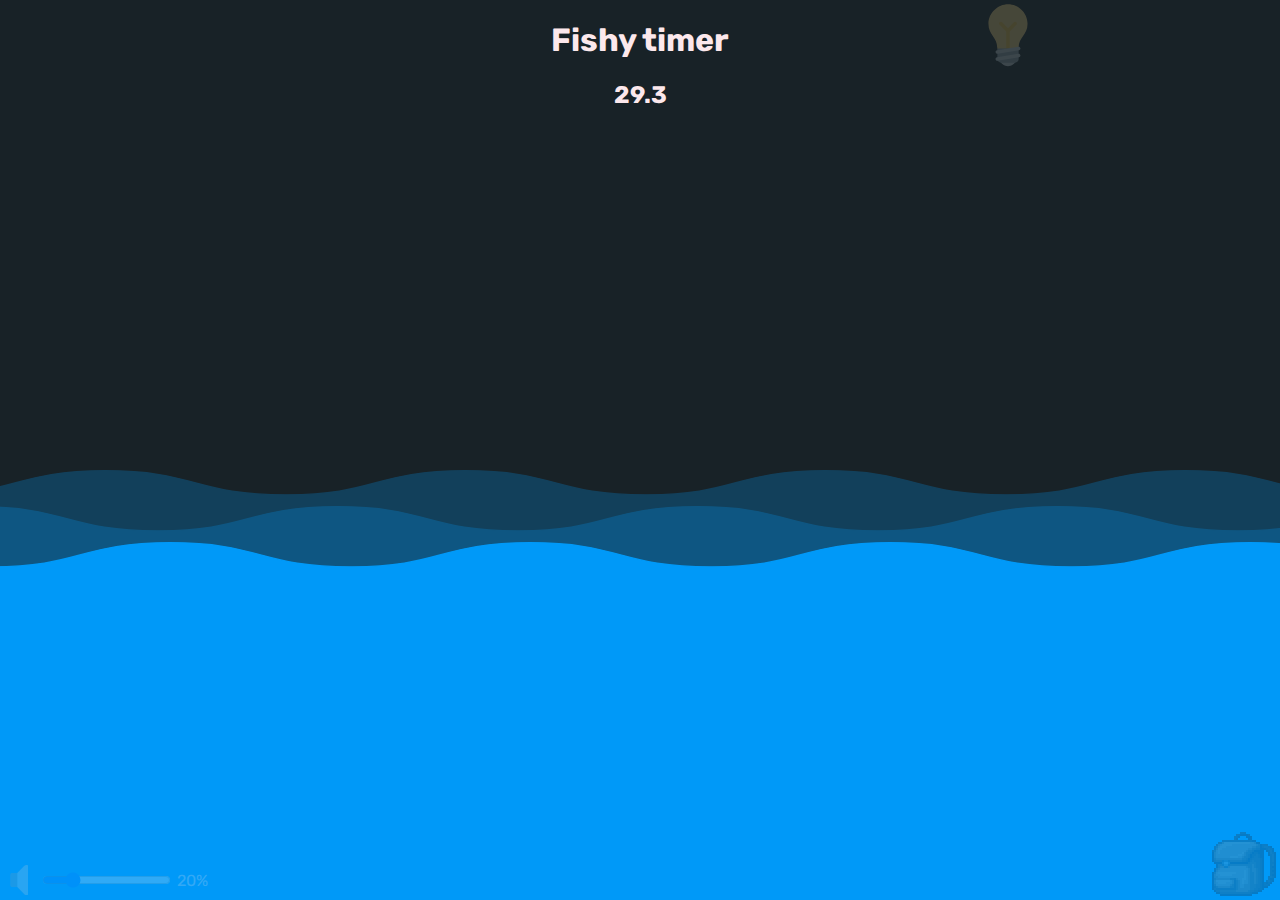
<file: index.html>
<!DOCTYPE html>
<html lang="en">

<head>
	<link rel="preload" href="user-control.js" as="script">
	<link rel="preload" href="fishInfo.js" as="script">
	<link rel="preload" href="ocean.js" as="script">
	<link rel="preload" href="timer.js" as="script">
	<link rel="preload" href="rarefish.js" as="script">
	<link rel="preload" href="pum-who-likes-to-tfishy.js" as="script">

	<link rel="preload" href="styles.css" as="style">

	<link rel="preload" href="icons/common/fish.svg" as="image">
	<link rel="preload" href="icons/garbage/battery.svg" as="image">
	<link rel="preload" href="icons/garbage/paperclip.svg" as="image">
	<link rel="preload" href="icons/garbage/shoe.svg" as="image">
	<link rel="preload" href="icons/garbage/shopping_cart.svg" as="image">
	<link rel="preload" href="icons/garbage/wrench.svg" as="image">
	<link rel="preload" href="icons/rare/crab.svg" as="image">
	<link rel="preload" href="icons/rare/crocodile.svg" as="image">
	<link rel="preload" href="icons/rare/dolphin.svg" as="image">
	<link rel="preload" href="icons/rare/octopus.svg" as="image">
	<link rel="preload" href="icons/rare/penguin.svg" as="image">
	<link rel="preload" href="icons/rare/shark.svg" as="image">
	<link rel="preload" href="icons/rare/shrimp.svg" as="image">
	<link rel="preload" href="icons/rare/squid.svg" as="image">
	<link rel="preload" href="icons/rare/turtle.svg" as="image">
	<link rel="preload" href="icons/rare/whale.svg" as="image">
	<link rel="preload" href="icons/rare/whale2.svg" as="image">
	<link rel="preload" href="icons/rare/blowfish.svg" as="image">
	<link rel="preload" href="icons/uncommon/tropical_fish.svg" as="image">

	<link rel="preload" href="icons/bulb_dark.svg" as="image">
	<link rel="preload" href="icons/bulb_light.svg" as="image">
	<link rel="preload" href="icons/ocean.svg" as="image">
	<link rel="preload" href="icons/volume.svg" as="image">

	<link rel="preload" href="icons/trash.gif" as="image">
	<link rel="preload" href="icons/backpack.png" as="image">

	<link rel="preload" href="sounds/fishing_catch_1.ogg" as="audio">
	<link rel="preload" href="sounds/fishing_catch_2.ogg" as="audio">
	<link rel="preload" href="sounds/fishing_catch_3.ogg" as="audio">

	<link rel="preconnect" href="https://fonts.gstatic.com">

	<link href="https://fonts.googleapis.com/css2?family=Rubik:wght@500&display=swap" rel="stylesheet">
	<link rel="stylesheet" href="styles.css">
	<title>Tatsu Fishing Simulator</title>

	<meta name="viewport" content="width=device-width, initial-scale=1" />
	<meta http-equiv="Content-Type" content="text/html; charset=utf-8" />
	<meta name="description" content="Use t!fish and let the Tatsu credits roll in." />
	<meta property="og:description" content="Use t!fish and let the Tatsu credits roll in." />
	<meta property="og:type" content="website">
	<meta property="og:url" content="https://tatsu.fish/" />
	<meta property="og:title" content="🐟 Tatsu Fishing Simulator" />
	<meta name="keywords" content="tatsumaki, tatsu, fishing, t!fish, simulator, discord, discordapp, light theme">
</head>

<body>
	<div id="volume-control" hide-when-inventory class="setting" title="Volume Control">
		<img src="icons/volume.svg" width='32px;' />
		<input type="range" id="volume-range" min='0' max='100' />
		<label id="volume-label" for="volume-range">???</label>
	</div>

	<div dd-toggle="theme" hide-when-inventory id="theme-changer" class="setting">
		<img id="bulb" src="icons/bulb_light.svg" title="Theme Switcher" />
	</div>

	<img id="backpack" style="z-index:256;" class="setting" src="icons/backpack.png" title="Open your inventory" />

	<h1 hide-when-inventory>Fishy timer</h1>
	<h2 id="time" hide-when-inventory></h2>

	<div class="ocean" style="z-index: 0; bottom: 0px"></div>
	<div class="ocean" style="z-index: -1; bottom: 4%; opacity: 0.25;"></div>
	<div class="ocean" style="z-index: -2; bottom: 8%; opacity: 0.25;"></div>

	<div id="inventory" style="display: none;">
		<img id="trashcan" title="Drop a rarefish onto me to delete it from your inventory."
			ondrop="dragDrop_rarefish(event);" ondragover="dragOver_rarefish(event);" src="icons/trash.gif" />
		<div id="inv_about">
			<h2>Inventory</h2>
			This is your inventory. It will display all the <b>rarefish</b> you caught.
			<div id="howdy">
				<h2>Howdy</h2>
				This is a fan website for the well-known bot <a href="https://tatsu.gg/" target="_BLANK">Tatsu</a>.
				<br /><br /><br />
				tatsu.fish is not affiliated with Tatsu, and in no way will fishing here reflect any changes on the real
				bot.
				<br /><br />
				The 'Backpack' and 'Trashcan' icons are &copy; Copyright <a
					href="https://www.tatsu.works/">TatsuWorks</a>
			</div>
		</div>
		<div id="rarefish"></div>
	</div>

</body>

<script src="user-control.js"></script>
<script src="fishInfo.js"></script>
<script src="ocean.js"></script>
<script src="rarefish.js"></script>
<script src="timer.js"></script>
<script src="pum-who-likes-to-tfishy.js"></script>

</html>
</file>
<file: styles.css>
:root {
    --pf: 'Source Sans Pro', sans-serif;
    --transition: all .5s;
}

.light,
body[color-theme="light"] {
    --bg: #f0f8ff;
    --bg-light: rgba(255, 255, 255, .8);
    --clr-text: #182227;
    --clr-text-light: #182227bb;
    --clr-shadow: rgba(0, 0, 0, .15);
}

.dark,
body[color-theme="dark"] {
    --bg: #182227;
    --bg-light: rgba(255, 255, 255, .15);
    --clr-text: #FCE8Ec;
    --clr-text-light: #FCE8Ecbb;
    --clr-shadow: rgba(0, 0, 0, .2);
}


body {
    height: auto;
    margin: 0;
    background-color: var(--bg);
    color: var(--clr-text);
    overflow-x: hidden;
    font-family: 'Rubik', sans-serif;
}

a {
    color: var(--clr-text-light);
    font-weight: bold;
}

#theme-changer {
    position: fixed;
    top: 4px;
    right: 4px;
}

.ocean {
    position: absolute;
    left: 0x;
    min-width: 100%;
    background-image: url(icons/ocean.svg);
    background-repeat: repeat-x;
    height: 40%;
}

h1, h2, h3, h4, h5 {
    text-align: center;
}

.fish {
    position: absolute;
    transition: bottom 2s, opacity 1s;
    bottom: 0;
    width: 10%;
    z-index: -1;
    min-width: 160px;
}

#bulb {
    min-width: 64px;
    width: 8%;
}

.setting {
    cursor: pointer;
    z-index: 128;
    transition: opacity 1s;
    opacity: 0.2;
}

.setting:hover {
    opacity: 1;
}

#volume-control {
    position: absolute;
    bottom: 4px;
    left: 4px;
}

#backpack {
    position: absolute;
    cursor: pointer;
    right: 4px;
    bottom: 4px;
    min-width: 64px;
    width: 4%;
}

#volume-control * {
    vertical-align: middle;
}

/*#inventory {
    text-align: center;
    width: 60%;
    padding: 1%;
    margin: auto;
    z-index: 255;
}*/

#inventory {
    position: absolute;
    z-index: 255;
    left: 0;
    top: 0;
    width: 100%; 
    height: 100%;
}

#rarefish {
    bottom: 0px;
    width: 80%;
    height: 100%;
    overflow-y: auto;
    overflow-x: hidden;
    background-color: rgba(0, 0, 0, 0.3);
}

#rarefish img {
    width: 8%;
    margin: 8px;
    cursor: grab;
}

#rarefish img:active {
    cursor: grabbing;
}

#trashcan { 
    position: fixed;
    top: 4%;
    right: 4%;
    width: 8%;
    border: 4px dashed gray;
    padding: 4px;
}

#inv_about { 
    position: fixed;
    top: 24%;
    right: 4%;
    width: 12%;
    padding: 4px;
    display: block;
}

#howdy {
    position: fixed;
    right: 4%;
    width: 12%;
    bottom:8%;
    padding: 4px;
    display: block;
}

@media only screen and (min--moz-device-pixel-ratio: 2),
only screen and (-o-min-device-pixel-ratio: 2/1),
only screen and (-webkit-min-device-pixel-ratio: 2),
only screen and (min-device-pixel-ratio: 2), 
only screen and (max-width: 900px){
    h1 {
        font-size: 96px !important;
    }
    
    h2 {
        font-size: 64px !important;
    }
    
    .fish {
        width: 25% !important;
    }
    
    #rarefish img {
        width: 16%;
    }
    #deleteRarefish {
        width: 16%;
    }
    
    #rarefish {
        width: 80%;
    }

    #inv_about {
        display: none;
    }
}
</file>
